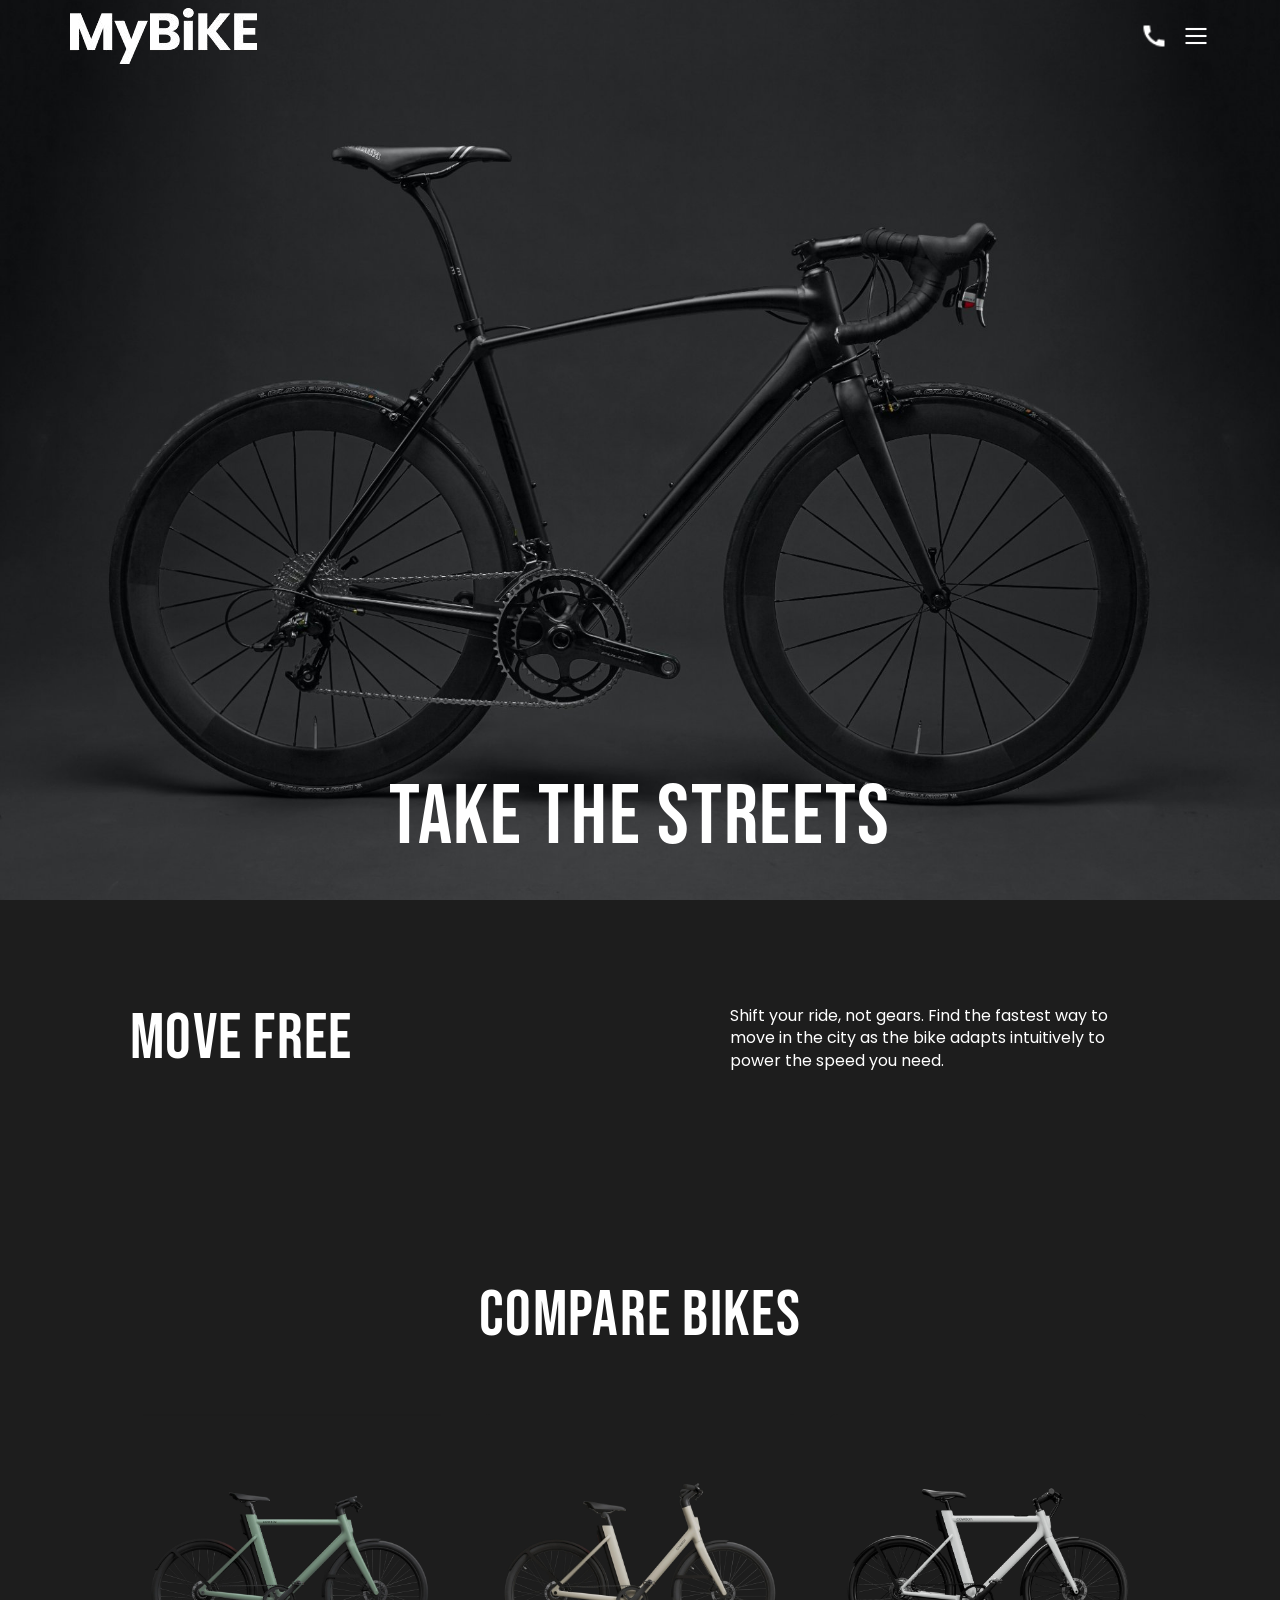
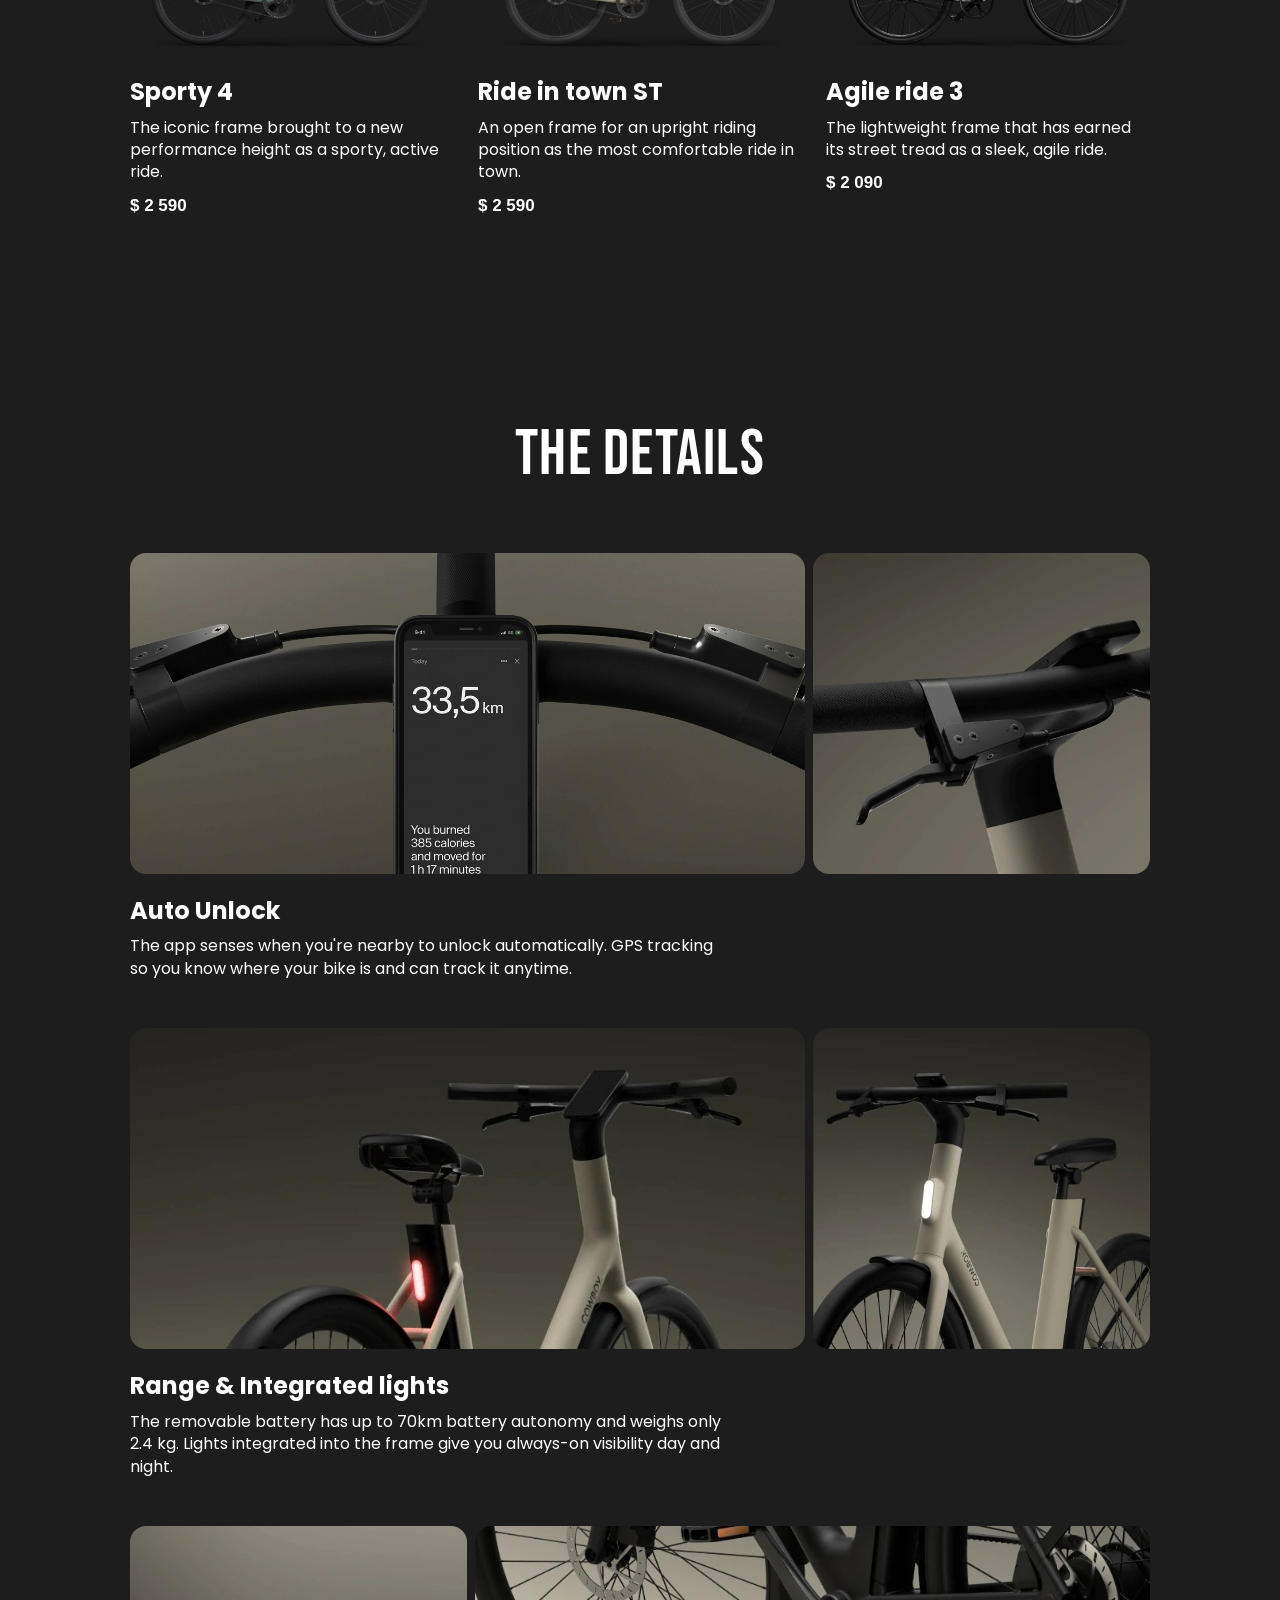
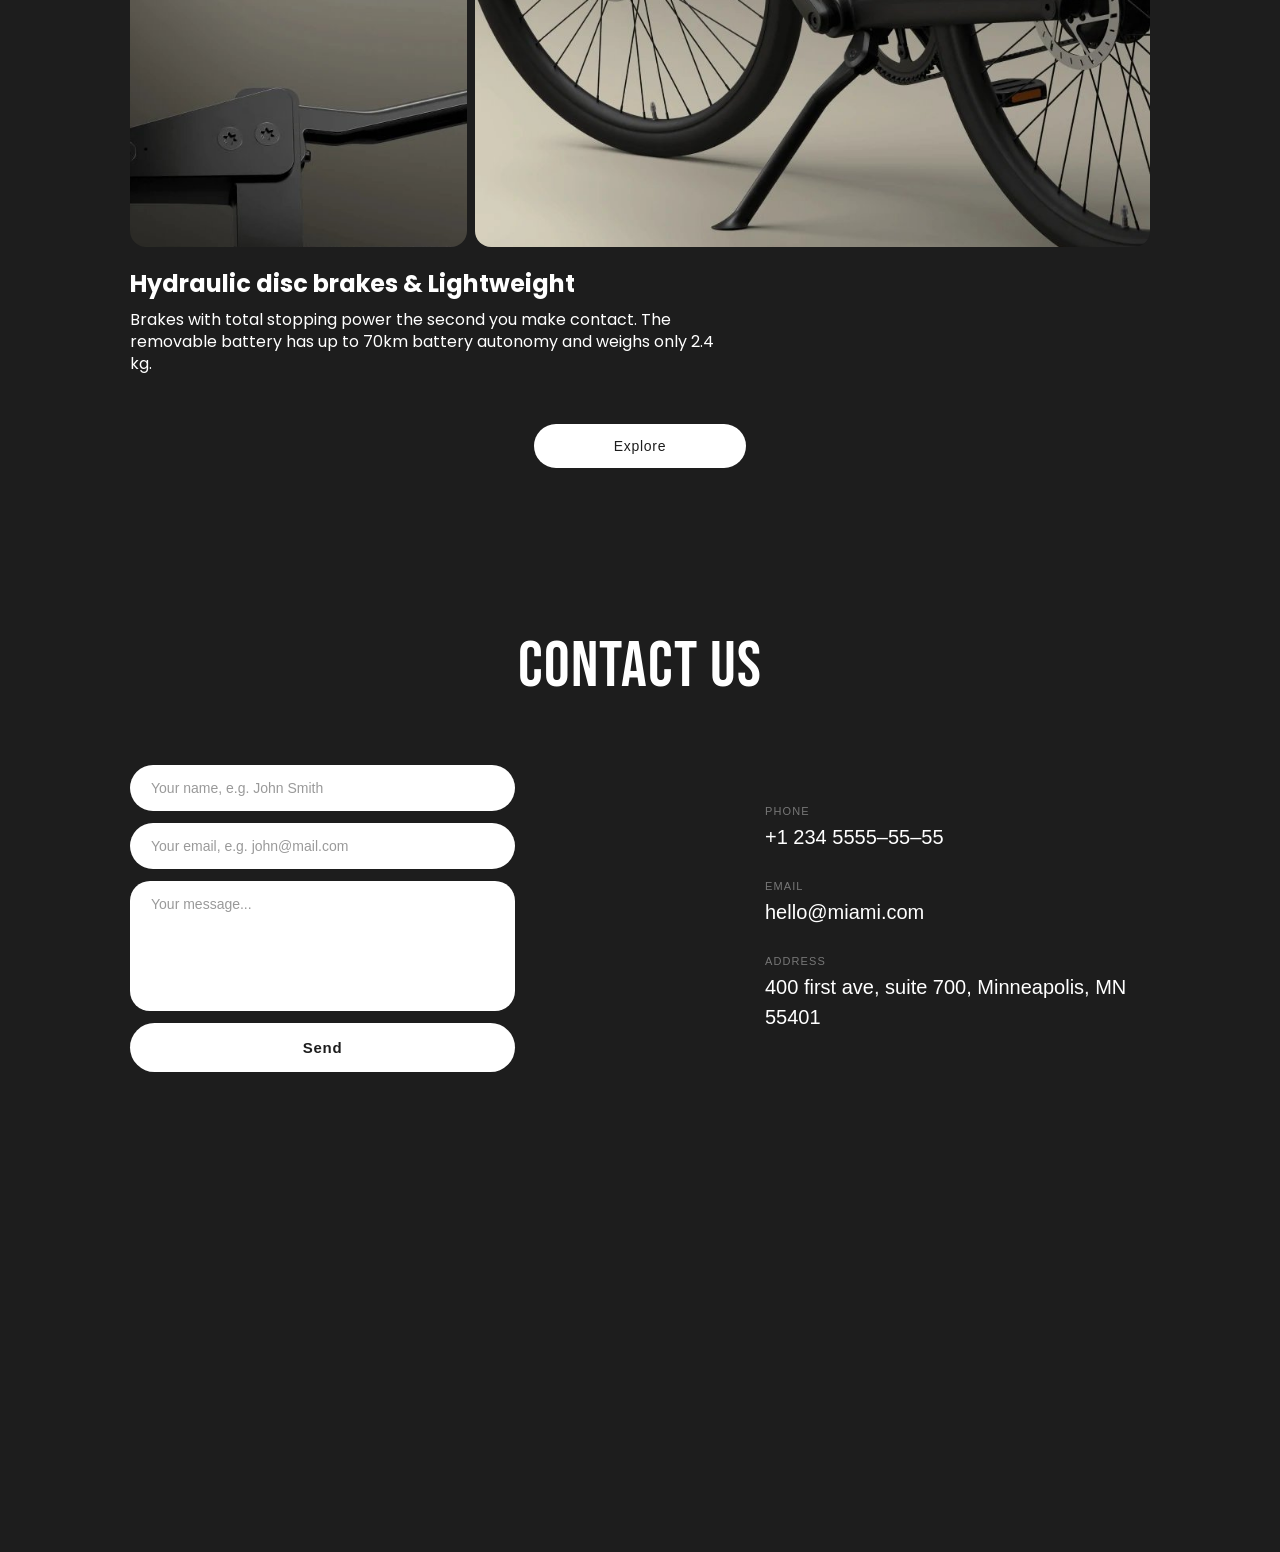
<file: index.html>
<!doctype html><html lang="en"><head><meta charset="utf-8"><meta name="viewport" content="width=device-width, initial-scale=1.0"><title>MyBiKE — Take the Streets</title><link rel="icon" href="Vector.2969737b.png" type="image/png"><link rel="preconnect" href="https://fonts.googleapis.com"><link rel="preconnect" href="https://fonts.gstatic.com" crossorigin><link href="https://fonts.googleapis.com/css2?family=Bebas+Neue&family=Inter:wght@400;500;600;700&family=Poppins:wght@400;500;600;700&display=swap" rel="stylesheet"><link rel="stylesheet" href="index.f467b245.css"></head><body> <div class="mobile-menu" id="mobileMenu"> <div class="mobile-menu__top"> <a href="#" class="mobile-menu__logo"><img src="MyBiKE.dfe9a3a5.png" alt="MyBiKE"></a> <button class="mobile-menu__close" id="menuClose">&#215;</button> </div> <nav class="mobile-menu__nav"> <a href="#">Home</a> <a href="#move-free">About Us</a> <a href="#compare">Compare Bikes</a> <a href="#details">Details</a> <a href="#contact">Contacts</a> </nav> <div class="mobile-menu__footer"> <p><a href="tel:+12345555555">+1 234 5555&#8211;55&#8211;55</a></p> <p class="link">Book a test ride</p> </div> </div> <header class="header"> <div class="header__inner"> <a href="#" class="header__logo"><img src="MyBiKE.dfe9a3a5.png" alt="MyBiKE"></a> <div class="header__right"> <a href="tel:+12345555555" class="header__phone"> </a> <div class="header__icons"> <a href="tel:+12345555555" class="header__icon-btn header__phone-btn" aria-label="Call"> <img src="Icon-Phone-call.1397116e.png" alt="Call" class="header__icon-img"> <span class="header__phone-tooltip">+1 234 555&#8211;55&#8211;55</span> </a> <button class="header__burger-btn header__icon-btn" id="menuOpen" aria-label="Menu"> <svg viewBox="0 0 24 24"><line x1="3" x2="21" y1="6" y2="6"/><line x1="3" x2="21" y1="12" y2="12"/><line x1="3" x2="21" y1="18" y2="18"/></svg> <img src="Icon-Burger-menu-hover.6d84898d.png" alt="menu" class="header__burger-hover"> </button> </div> </div> </div> </header> <section class="hero"> <a href="#"> <img class="hero__bike" src="bike_black.eb22c204.jpg" alt="MyBike"> </a> <div class="hero__content"> <h1 class="hero__title">Take the Streets</h1> </div> </section> <section class="move-free" id="move-free"> <div class="container"> <h2 class="move-free__title">Move Free</h2> <p class="move-free__text"> Shift your ride, not gears. Find the fastest way to move in the city as the bike adapts intuitively to power the speed you need. </p> </div> </section> <section class="compare" id="compare"> <div class="container"> <h2 class="section-title">Compare Bikes</h2> <div class="compare__grid"> <div class="compare__card"> <a href="#" class="compare__img-wrap"> <img src="bike_green.7ce0b113.png" alt="Sporty 4"> </a> <h3 class="compare__name">Sporty 4</h3> <p class="compare__desc">The iconic frame brought to a new performance height as a sporty, active ride.</p> <span class="compare__price">$ 2 590</span> </div> <div class="compare__card"> <a href="#" class="compare__img-wrap"> <img src="bike_beige.2f3b30c3.png" alt="Ride in town ST"> </a> <h3 class="compare__name">Ride in town ST</h3> <p class="compare__desc">An open frame for an upright riding position as the most comfortable ride in town.</p> <span class="compare__price">$ 2 590</span> </div> <div class="compare__card"> <a href="#" class="compare__img-wrap"> <img src="bike_white.c0570d2e.png" alt="Agile ride 3"> </a> <h3 class="compare__name">Agile ride 3</h3> <p class="compare__desc">The lightweight frame that has earned its street tread as a sleek, agile ride.</p> <span class="compare__price">$ 2 090</span> </div> </div> </div> </section> <section class="details" id="details"> <div class="container"> <h2 class="section-title">The Details</h2> <div class="details__row"> <div class="details__photos"> <a href="#"><img src="app.2e9d4b0c.png" alt="App"></a> <a href="#"><img src="handlebar.e2e06c09.png" alt="Handlebar"></a> </div> <div class="details__info"> <h3>Auto Unlock</h3> <p>The app senses when you're nearby to unlock automatically. GPS tracking so you know where your bike is and can track it anytime.</p> </div> </div> <div class="details__row"> <div class="details__photos details__photos--col"> <a href="#"><img src="bike_light_rear.d39e6c83.png" alt="Rear light"></a> <a href="#"><img src="bike_light_front.eb0b9538.png" alt="Front light"></a> </div> <div class="details__info"> <h3>Range &amp; Integrated lights</h3> <p>The removable battery has up to 70km battery autonomy and weighs only 2.4 kg. Lights integrated into the frame give you always-on visibility day and night.</p> </div> </div> <div class="details__row"> <div class="details__photos details__photos--reverse"> <a href="#"><img src="brake1.ffdd379d.png" alt="Brake"></a> <a href="#"><img src="kickstand1.12e1229f.png" alt="Kickstand"></a> </div> <div class="details__info"> <h3>Hydraulic disc brakes &amp; Lightweight</h3> <p>Brakes with total stopping power the second you make contact. The removable battery has up to 70km battery autonomy and weighs only 2.4 kg.</p> </div> </div> <div class="details__cta"> <button class="btn">Explore</button> </div> </div> </section> <section class="contact" id="contact"> <div class="container"> <h2 class="section-title">Contact us</h2> <div class="contact__grid"> <form class="contact__form" onsubmit="this.reset(); return false;"> <input type="text" name="name" placeholder="Your name, e.g. John Smith" required> <input type="email" name="email" placeholder="Your email, e.g. john@mail.com" required> <textarea name="message" placeholder="Your message..." required></textarea> <button class="btn" type="submit">Send</button> </form> <div class="contact__info"> <div> <label>Phone</label> <p><a href="tel:+12345555555">+1 234 5555&#8211;55&#8211;55</a></p> </div> <div> <label>Email</label> <p><a href="mailto:hello@miami.com">hello@miami.com</a></p> </div> <div> <label>Address</label> <p> <a href="https://www.google.com/maps/search/400+First+Ave+Suite+700+Minneapolis+MN+55401" target="_blank" rel="noopener noreferrer"> 400 first ave, suite 700, Minneapolis, MN 55401 </a> </p> </div> </div> </div> </div> <footer class="contact__photo"> <img src="cyclists.a21edca6.jpg" alt="Cyclists"> </footer> </section> <script type="module" src="index.a353ea27.js"></script><script src="index.acc05e7b.js" nomodule defer></script> </body></html>
</file>
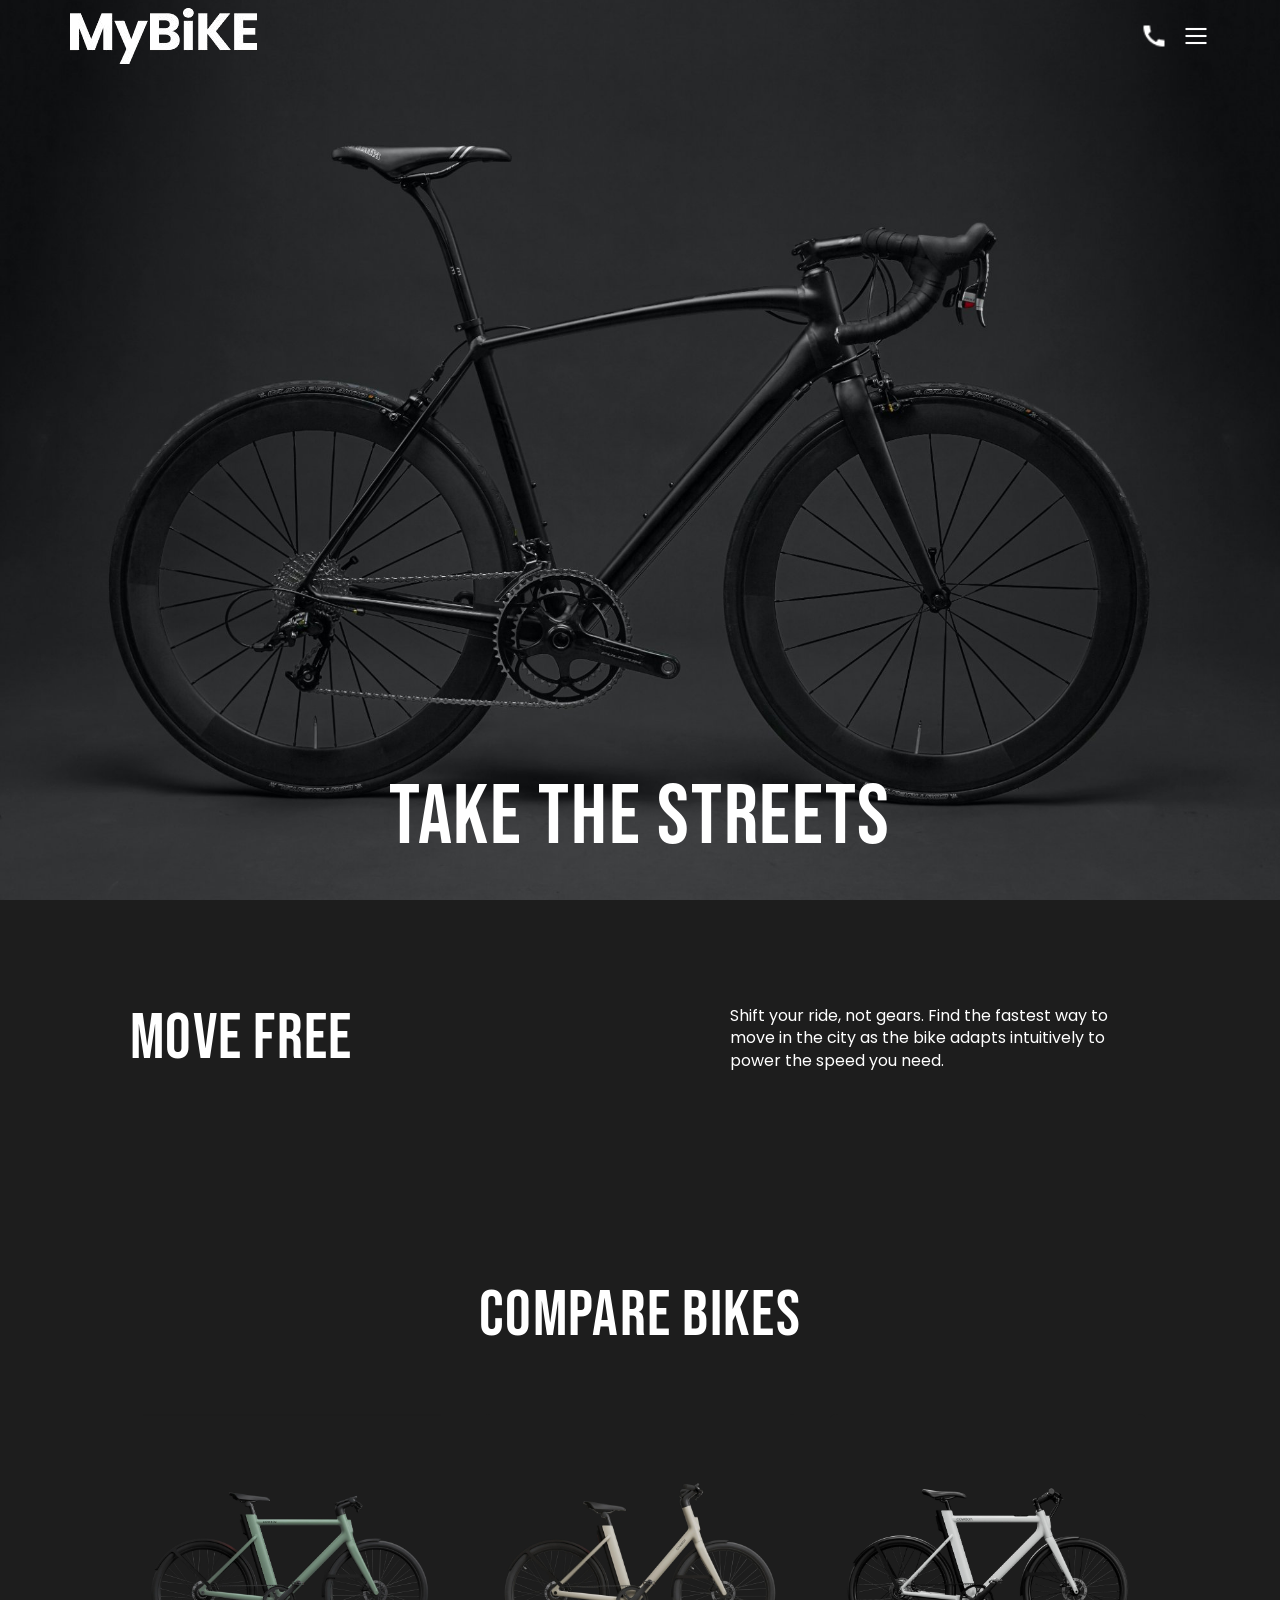
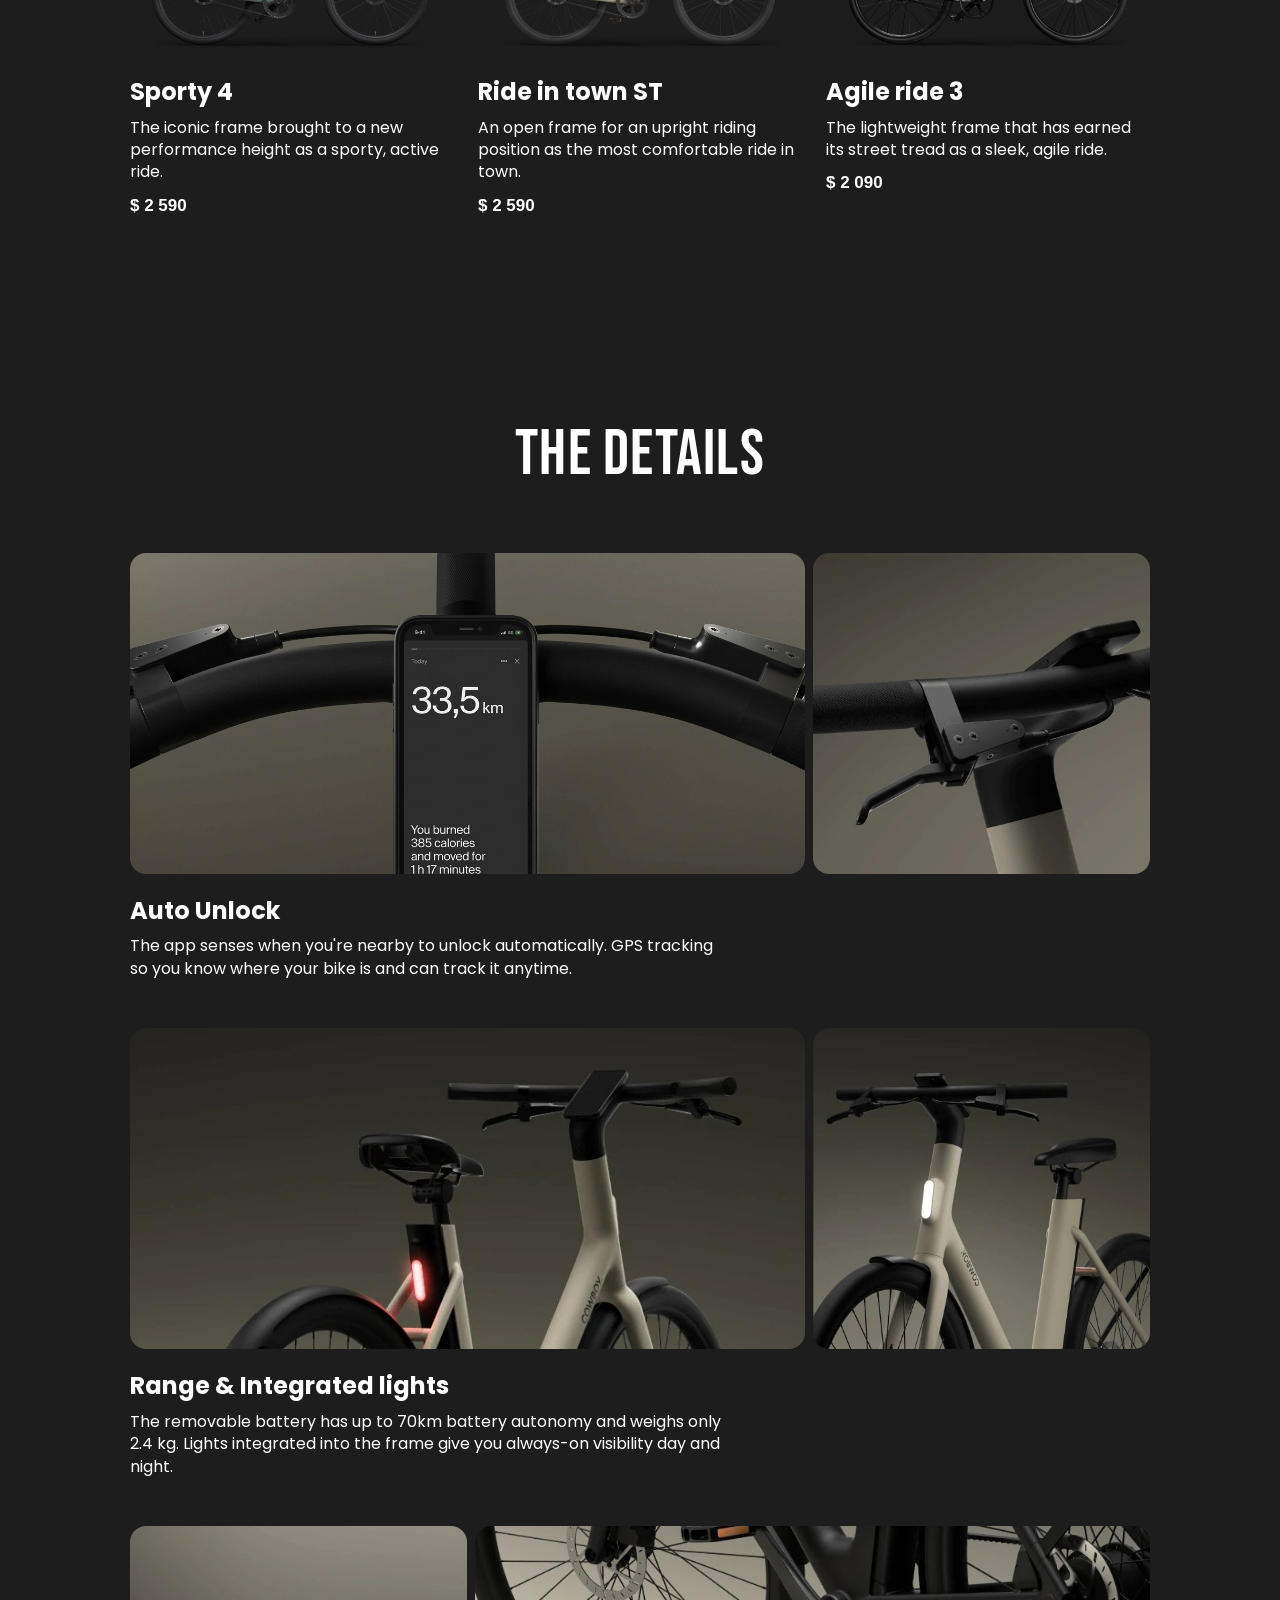
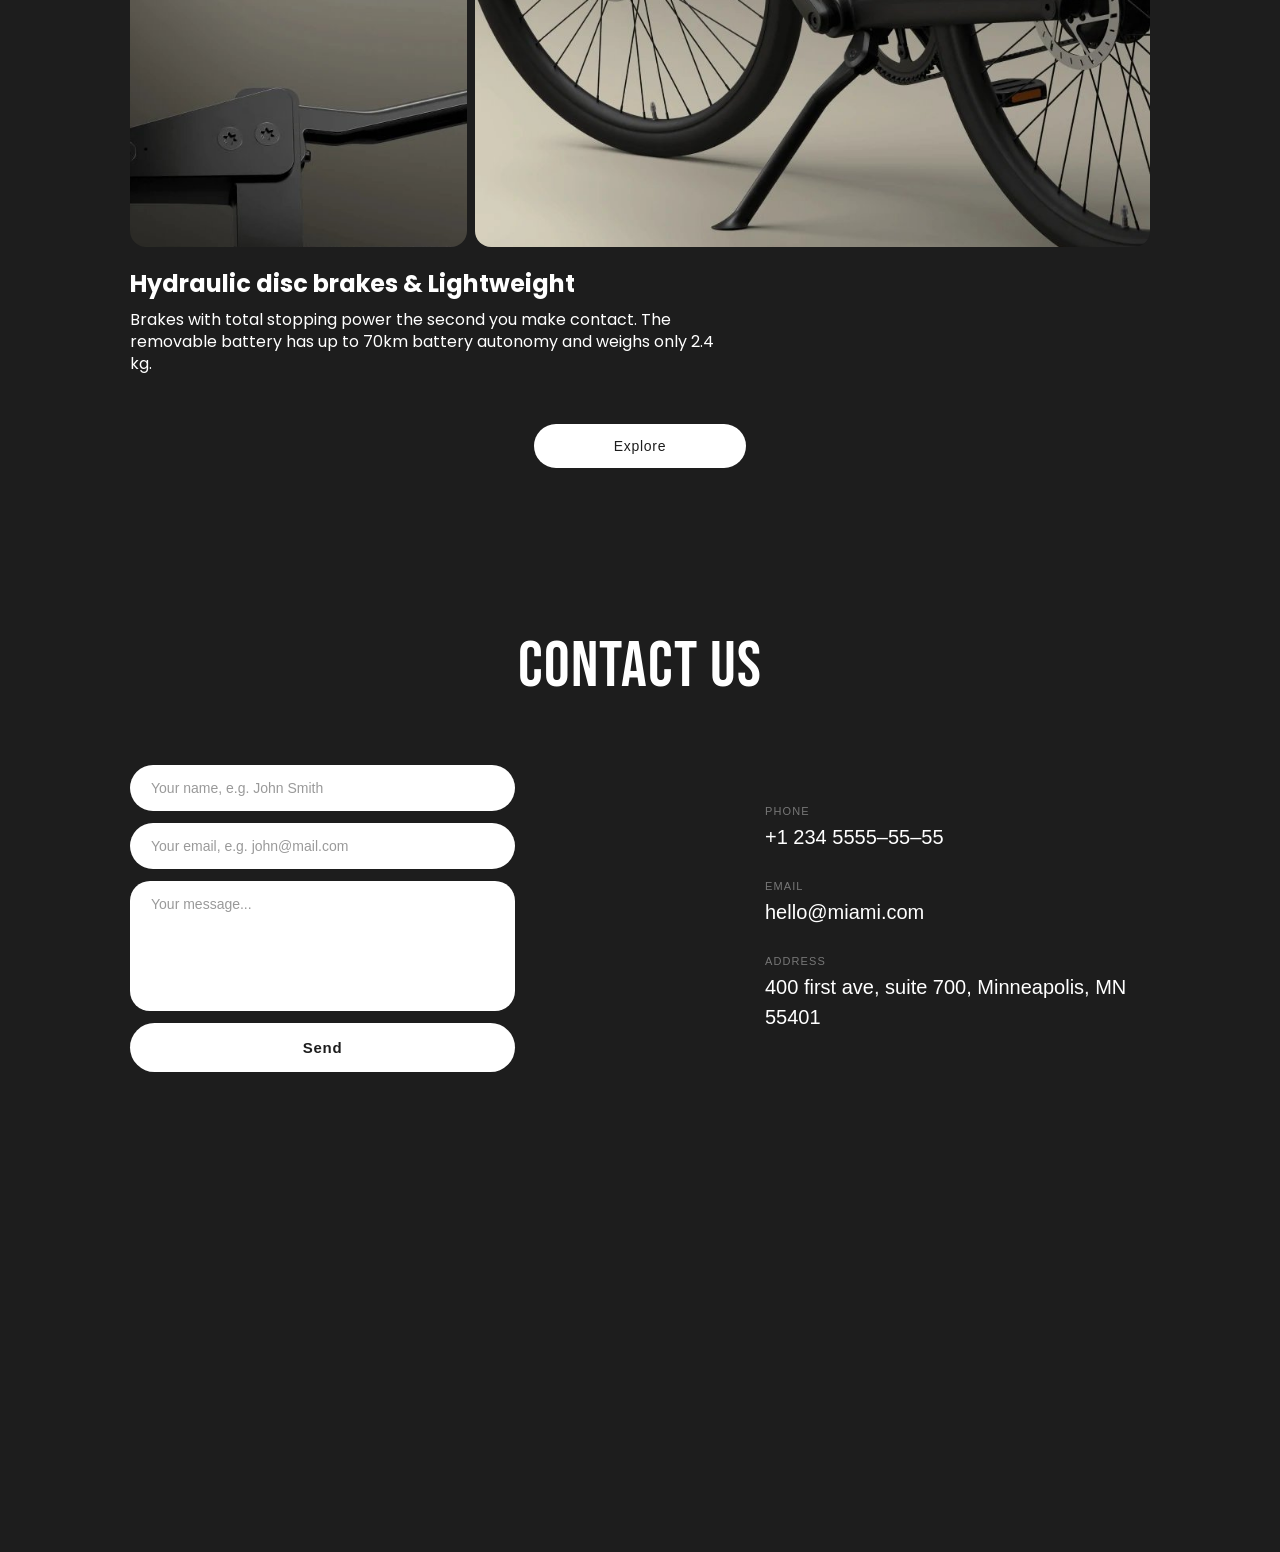
<file: src/index.html>
<!doctype html>
<html lang="en">
  <head>
    <meta charset="UTF-8" />
    <meta name="viewport" content="width=device-width, initial-scale=1.0" />
    <title>MyBiKE — Take the Streets</title>
    <link rel="icon" href="img/Vector.png" type="image/png" />
    <link rel="preconnect" href="https://fonts.googleapis.com" />
    <link rel="preconnect" href="https://fonts.gstatic.com" crossorigin="anonymous" />
    <link href="https://fonts.googleapis.com/css2?family=Bebas+Neue&family=Inter:wght@400;500;600;700&family=Poppins:wght@400;500;600;700&display=swap" rel="stylesheet" />
    <link rel="stylesheet" href="styles/style.css" />
  </head>
  <body>
    <div class="mobile-menu" id="mobileMenu">
      <div class="mobile-menu__top">
        <a href="#" class="mobile-menu__logo"><img src="img/MyBiKE.png" alt="MyBiKE" /></a>
        <button class="mobile-menu__close" id="menuClose">&#215;</button>
      </div>
      <nav class="mobile-menu__nav">
        <a href="#">Home</a>
        <a href="#move-free">About Us</a>
        <a href="#compare">Compare Bikes</a>
        <a href="#details">Details</a>
        <a href="#contact">Contacts</a>
      </nav>
      <div class="mobile-menu__footer">
        <p><a href="tel:+12345555555">+1 234 5555&#8211;55&#8211;55</a></p>
        <p class="link">Book a test ride</p>
      </div>
    </div>

    <header class="header">
      <div class="header__inner">
        <a href="#" class="header__logo"><img src="img/MyBiKE.png" alt="MyBiKE" /></a>
        <div class="header__right">
          <a href="tel:+12345555555" class="header__phone">

          </a>
          <div class="header__icons">
            <a href="tel:+12345555555" class="header__icon-btn header__phone-btn" aria-label="Call">
              <img src="img/Icon-Phone-call.png" alt="Call" class="header__icon-img" />
              <span class="header__phone-tooltip">+1 234 555&#8211;55&#8211;55</span>
            </a>
            <button class="header__icon-btn header__burger-btn" id="menuOpen" aria-label="Menu">
              <svg viewBox="0 0 24 24">
                <line x1="3" y1="6" x2="21" y2="6"/>
                <line x1="3" y1="12" x2="21" y2="12"/>
                <line x1="3" y1="18" x2="21" y2="18"/>
              </svg>
              <img src="img/Icon-Burger-menu-hover.png" alt="menu" class="header__burger-hover" />
            </button>
          </div>
        </div>
      </div>
    </header>

    <section class="hero">
      <a href="#">
        <img class="hero__bike" src="img/bike_black.jpg" alt="MyBike" />
      </a>
      <div class="hero__content">
        <h1 class="hero__title">Take the Streets</h1>
      </div>
    </section>

    <section class="move-free" id="move-free">
      <div class="container">
        <h2 class="move-free__title">Move Free</h2>
        <p class="move-free__text">
          Shift your ride, not gears. Find the fastest way to move in the city
          as the bike adapts intuitively to power the speed you need.
        </p>
      </div>
    </section>

    <section class="compare" id="compare">
      <div class="container">
        <h2 class="section-title">Compare Bikes</h2>
        <div class="compare__grid">
          <div class="compare__card">
            <a href="#" class="compare__img-wrap">
              <img src="img/bike_green.png" alt="Sporty 4" />
            </a>
            <h3 class="compare__name">Sporty 4</h3>
            <p class="compare__desc">The iconic frame brought to a new performance height as a sporty, active ride.</p>
            <span class="compare__price">$ 2 590</span>
          </div>
          <div class="compare__card">
            <a href="#" class="compare__img-wrap">
              <img src="img/bike_beige.png" alt="Ride in town ST" />
            </a>
            <h3 class="compare__name">Ride in town ST</h3>
            <p class="compare__desc">An open frame for an upright riding position as the most comfortable ride in town.</p>
            <span class="compare__price">$ 2 590</span>
          </div>
          <div class="compare__card">
            <a href="#" class="compare__img-wrap">
              <img src="img/bike_white.png" alt="Agile ride 3" />
            </a>
            <h3 class="compare__name">Agile ride 3</h3>
            <p class="compare__desc">The lightweight frame that has earned its street tread as a sleek, agile ride.</p>
            <span class="compare__price">$ 2 090</span>
          </div>
        </div>
      </div>
    </section>

    <section class="details" id="details">
      <div class="container">
        <h2 class="section-title">The Details</h2>
        <div class="details__row">
          <div class="details__photos">
            <a href="#"><img src="img/app.png" alt="App" /></a>
            <a href="#"><img src="img/handlebar.png" alt="Handlebar" /></a>
          </div>
          <div class="details__info">
            <h3>Auto Unlock</h3>
            <p>The app senses when you're nearby to unlock automatically. GPS tracking so you know where your bike is and can track it anytime.</p>
          </div>
        </div>
        <div class="details__row">
          <div class="details__photos details__photos--col">
            <a href="#"><img src="img/bike_light_rear.png" alt="Rear light" /></a>
            <a href="#"><img src="img/bike_light_front.png" alt="Front light" /></a>
          </div>
          <div class="details__info">
            <h3>Range &amp; Integrated lights</h3>
            <p>The removable battery has up to 70km battery autonomy and weighs only 2.4 kg. Lights integrated into the frame give you always-on visibility day and night.</p>
          </div>
        </div>
        <div class="details__row">
          <div class="details__photos details__photos--reverse">
            <a href="#"><img src="img/brake1.png" alt="Brake" /></a>
            <a href="#"><img src="img/kickstand1.png" alt="Kickstand" /></a>
          </div>
          <div class="details__info">
            <h3>Hydraulic disc brakes &amp; Lightweight</h3>
            <p>Brakes with total stopping power the second you make contact. The removable battery has up to 70km battery autonomy and weighs only 2.4 kg.</p>
          </div>
        </div>
        <div class="details__cta">
          <button class="btn">Explore</button>
        </div>
      </div>
    </section>

    <section class="contact" id="contact">
      <div class="container">
        <h2 class="section-title">Contact us</h2>
        <div class="contact__grid">
          <form class="contact__form" onsubmit="this.reset(); return false;">
            <input type="text" name="name" placeholder="Your name, e.g. John Smith" required />
            <input type="email" name="email" placeholder="Your email, e.g. john@mail.com" required />
            <textarea name="message" placeholder="Your message..." required></textarea>
            <button class="btn" type="submit">Send</button>
          </form>
          <div class="contact__info">
            <div>
              <label>Phone</label>
              <p><a href="tel:+12345555555">+1 234 5555&#8211;55&#8211;55</a></p>
            </div>
            <div>
              <label>Email</label>
              <p><a href="mailto:hello@miami.com">hello@miami.com</a></p>
            </div>
            <div>
              <label>Address</label>
              <p>
                <a href="https://www.google.com/maps/search/400+First+Ave+Suite+700+Minneapolis+MN+55401" target="_blank" rel="noopener noreferrer">
                  400 first ave, suite 700, Minneapolis, MN 55401
                </a>
              </p>
            </div>
          </div>
        </div>
      </div>
      <footer class="contact__photo">
        <img src="img/cyclists.jpg" alt="Cyclists" />
      </footer>
    </section>

    <script type="module" src="scripts/main.js"></script>
  </body>
</html>
</file>
<file: index.f467b245.css>
*,:before,:after{box-sizing:border-box;margin:0;padding:0}html{scroll-behavior:smooth;overflow-x:hidden}body{color:#fff;-webkit-font-smoothing:antialiased;background:#1d1d1d;font-family:Manrope,sans-serif;overflow-x:hidden}body:has(.mobile-menu.is-open){overflow:hidden}img{max-width:100%;display:block}a{color:inherit;text-decoration:none}h1,h2,h3{letter-spacing:.02em;font-family:Bebas Neue,sans-serif;font-weight:400}.container{max-width:1260px;margin:0 auto;padding:0 120px}@media (max-width:1024px){.container{padding:0 40px}}@media (max-width:744px){.container{padding:0 32px}}@media (max-width:480px){.container{padding:0 20px}}@media (max-width:320px){.container{padding:0 16px}}.section-title{text-align:center;margin-bottom:60px;font-size:max(40px,min(5vw,72px))}.btn{color:#1d1d1d;letter-spacing:.05em;cursor:pointer;background:#fff;border:none;border-radius:40px;padding:14px 80px;font-family:Manrope,sans-serif;font-size:14px;font-weight:500;transition:background-color .3s}.btn:hover{background:#ddd}body.no-scroll{width:100%;height:100%;position:fixed;overflow:hidden}.mobile-menu{z-index:200;pointer-events:none;opacity:0;background:#c8c8c4;-ms-flex-direction:column;flex-direction:column;transition:transform .4s cubic-bezier(.4,0,.2,1),opacity .4s;display:-ms-flexbox;display:flex;position:fixed;top:0;bottom:0;left:0;right:0;overflow:hidden;transform:translate(-100%)}.mobile-menu.is-open{pointer-events:all;opacity:1;transform:translate(0)}.mobile-menu__top{z-index:1;background:#c8c8c4;-ms-flex-pack:justify;justify-content:space-between;-ms-flex-align:center;align-items:center;height:52px;padding:0 calc(50% - 570px);display:-ms-flexbox;display:flex;position:sticky;top:0}@media (max-width:1260px){.mobile-menu__top{padding:0 60px 0 calc(50% - 570px)}}@media (max-width:1024px){.mobile-menu__top{padding:0 40px}}@media (max-width:744px){.mobile-menu__top{padding:0 60px 0 calc(50% - 570px)}}@media (max-width:480px){.mobile-menu__top{padding:0 20px}}.mobile-menu__logo{text-decoration:none;display:block}.mobile-menu__logo img{filter:invert();width:auto;height:28px;display:block}.mobile-menu__close{cursor:pointer;color:#111;background:0 0;border:none;padding:0;font-size:36px;line-height:1;transition:opacity .2s}.mobile-menu__close:hover{opacity:.5}.mobile-menu__nav{-ms-flex-direction:column;flex-direction:column;gap:0;padding:0 60px 0 calc(50% - 570px);display:-ms-flexbox;display:flex}@media (max-width:1260px){.mobile-menu__nav{padding:0 60px}}@media (max-width:1024px){.mobile-menu__nav{padding:0 40px}}@media (max-width:744px){.mobile-menu__nav{padding:0 32px}}@media (max-width:480px){.mobile-menu__nav{padding:0 20px}}.mobile-menu__nav a{color:#111;letter-spacing:.06em;font-family:Bebas Neue,sans-serif;font-size:48px;line-height:1.15;text-decoration:none;transition:opacity .2s;display:inline-block;position:relative}.mobile-menu__nav a:hover{opacity:.7;text-underline-offset:4px;text-decoration:underline;text-decoration-thickness:2px}.mobile-menu__footer{padding:24px 60px 24px calc(50% - 570px)}@media (max-width:1260px){.mobile-menu__footer{padding:24px 60px}}@media (max-width:1024px){.mobile-menu__footer{padding:24px 40px}}@media (max-width:744px){.mobile-menu__footer{padding:24px 32px}}@media (max-width:480px){.mobile-menu__footer{padding:24px 20px}}.mobile-menu__footer a{color:#111;text-decoration:none}.mobile-menu__footer p{color:#111;letter-spacing:0;margin-bottom:10px;font-family:Poppins,sans-serif;font-size:15px;font-weight:500}.mobile-menu__footer p.link{letter-spacing:.12em;text-transform:uppercase;text-underline-offset:3px;cursor:pointer;margin-bottom:0;font-family:Poppins,sans-serif;font-size:11px;font-weight:600;text-decoration:underline}.header{z-index:100;background:0 0;width:100%;position:absolute;top:0;left:0}.header__inner{-ms-flex-pack:justify;justify-content:space-between;-ms-flex-align:center;align-items:center;max-width:1260px;height:72px;margin:0 auto;padding:0 60px;display:-ms-flexbox;display:flex}@media (max-width:1024px){.header__inner{padding:0 40px}}@media (max-width:744px){.header__inner{padding:0 32px}}@media (max-width:480px){.header__inner{padding:0 20px}}.header__logo{letter-spacing:.06em;color:#fff;font-family:Bebas Neue,sans-serif;font-size:38px;text-decoration:none;transition:opacity .3s}.header__logo:hover{opacity:.7}.header__right{-ms-flex-align:center;align-items:center;gap:24px;display:-ms-flexbox;display:flex}.header__phone{color:#ccc;font-size:13px;text-decoration:none;transition:color .3s;display:block}.header__phone:hover{color:#fff}@media (max-width:1024px){.header__phone{display:none}}.header__icons{-ms-flex-align:center;align-items:center;gap:14px;display:-ms-flexbox;display:flex}.header__icon-btn{cursor:pointer;color:#fff;background:0 0;border:none;-ms-flex-align:center;align-items:center;padding:0;transition:color .3s;display:-ms-flexbox;display:flex;position:relative}.header__icon-btn svg{fill:none;stroke:currentColor;stroke-width:1.8px;width:28px;height:28px}.header__icon-btn.header__phone-btn .header__icon-img{width:28px;height:28px;transition:transform .3s,opacity .3s;display:block}.header__icon-btn.header__phone-btn:hover .header__icon-img{opacity:.75;transform:rotate(-15deg)scale(1.15)}@media (max-width:1024px){.header__icon-btn.header__phone-btn .header__phone-tooltip{display:none}}.header__icon-btn.header__phone-btn .header__phone-tooltip{-webkit-backdrop-filter:blur(8px);backdrop-filter:blur(8px);white-space:nowrap;color:#fff;pointer-events:none;opacity:0;background:rgba(255,255,255,.12);border:1px solid rgba(255,255,255,.2);border-radius:8px;padding:8px 14px;font-family:Manrope,sans-serif;font-size:13px;transition:opacity .25s,transform .25s;position:absolute;top:calc(100% + 10px);right:0;transform:translateY(-6px)}.header__icon-btn.header__phone-btn .header__phone-tooltip:before{content:"";background:rgba(255,255,255,.12);border-top:1px solid rgba(255,255,255,.2);border-left:1px solid rgba(255,255,255,.2);width:8px;height:8px;position:absolute;top:-5px;right:10px;transform:rotate(45deg)}.header__icon-btn.header__phone-btn:hover .header__phone-tooltip{opacity:1;transform:translateY(0)}.header__icon-btn.header__burger-btn{-ms-flex-pack:center;justify-content:center;width:28px;height:28px;position:relative}.header__icon-btn.header__burger-btn svg{width:28px;height:28px;transition:opacity .25s}.header__icon-btn.header__burger-btn .header__burger-hover{opacity:0;width:28px;height:28px;transition:opacity .25s;position:absolute;top:0;bottom:0;left:0;right:0}.header__icon-btn.header__burger-btn:hover svg{opacity:0}.header__icon-btn.header__burger-btn:hover .header__burger-hover{opacity:1}.hero{background:#111;height:100vh;min-height:600px;position:relative;overflow:hidden}.hero__bike{-o-object-fit:cover;object-fit:cover;-o-object-position:center center;object-position:center center;pointer-events:none;width:100%;height:100%;position:absolute;top:0;bottom:0;left:0;right:0}@media (max-width:480px){.hero__bike{-o-object-position:80% 30%;object-position:80% 30%}}.hero__content{z-index:2;pointer-events:none;-ms-flex-pack:center;justify-content:center;-ms-flex-align:end;align-items:flex-end;height:100%;padding-bottom:40px;display:-ms-flexbox;display:flex;position:relative}.hero__title{color:#fff;white-space:nowrap;text-align:center;width:100%;padding:0;font-family:Bebas Neue,sans-serif;font-weight:400;line-height:1;display:block}.move-free{background:#1d1d1d;padding:100px 0}@media (max-width:744px){.move-free{padding:72px 0}}@media (max-width:480px){.move-free{padding:52px 0}}.move-free .container{-ms-flex-pack:justify;justify-content:space-between;-ms-flex-align:center;align-items:center;gap:60px;display:-ms-flexbox;display:flex}@media (max-width:744px){.move-free .container{-ms-flex-direction:column;flex-direction:column;-ms-flex-align:start;align-items:flex-start;gap:20px}}.move-free__title{color:#fff;-ms-flex-negative:0;flex-shrink:0;font-size:max(40px,min(5vw,76px))}.move-free__text{color:#fff;max-width:420px;font-family:Poppins,sans-serif;font-size:16px;font-weight:400;line-height:1.4}@media (max-width:744px){.move-free__text{max-width:100%}}.compare{padding:100px 0}@media (max-width:744px){.compare{padding:72px 0}}@media (max-width:480px){.compare{padding:52px 0}}.compare__grid{grid-template-columns:repeat(3,1fr);gap:24px;display:grid}@media (max-width:744px){.compare__grid{grid-template-columns:1fr;max-width:520px;margin:0 auto}}.compare__card{background:0 0}.compare__img-wrap{aspect-ratio:4/3;background:0 0;border-radius:12px;margin-bottom:18px;display:block;overflow:hidden}.compare__img-wrap img{-o-object-fit:contain;object-fit:contain;width:100%;height:100%;transition:transform .3s}.compare__img-wrap:hover img{transform:scale(1.07)}.compare__name{letter-spacing:0;color:#fff;margin-bottom:8px;font-family:Poppins,sans-serif;font-size:24px;font-weight:700;line-height:1.4}.compare__desc{letter-spacing:0;color:#fff;margin-bottom:12px;font-family:Poppins,sans-serif;font-size:16px;font-weight:400;line-height:1.4}.compare__price{color:#fff;font-size:17px;font-weight:600}.details{padding:100px 0}@media (max-width:744px){.details{padding:72px 0}}@media (max-width:480px){.details{padding:52px 0}}.details__row{margin-bottom:48px}.details__photos{grid-template-columns:2fr 1fr;gap:8px;margin-bottom:20px;display:grid}.details__photos a{border-radius:16px;display:block;overflow:hidden}.details__photos a img{-o-object-fit:cover;object-fit:cover;-o-object-position:center center;object-position:center center;width:100%;height:321px;transition:transform .3s}@media (max-width:744px){.details__photos a img{height:240px}}@media (max-width:480px){.details__photos a img{height:180px}}.details__photos a:first-child img{-o-object-position:center 10%;object-position:center 10%;transform-origin:top;transform:scale(1.15)}.details__photos a:first-child:hover img{transform:scale(1.22)}.details__photos a:hover img{transform:scale(1.05)}@media (max-width:480px){.details__photos{grid-template-columns:2fr 1fr}}.details__photos--col{grid-template-columns:2fr 1fr}.details__photos--col a img{transform-origin:unset;-o-object-position:center center;object-position:center center;transition:transform .3s;transform:none}.details__photos--col a:last-child img{transform:scaleX(-1)}.details__photos--col a:last-child:hover img{transform:scaleX(-1)scale(1.05)}.details__photos--col a:first-child:hover img{transform:scale(1.05)}.details__photos--col img{height:320px}@media (max-width:744px){.details__photos--col img{height:240px}}@media (max-width:480px){.details__photos--col img{height:180px}}.details__photos--reverse{grid-template-columns:1fr 2fr}.details__photos--reverse a img{-o-object-position:center center;object-position:center center;transition:transform .3s;transform:none}.details__photos--reverse a:hover img{transform:scale(1.05)}.details__photos--reverse img{height:321px}@media (max-width:744px){.details__photos--reverse img{height:240px}}@media (max-width:480px){.details__photos--reverse img{height:180px}}.details__info{margin-top:16px}.details__info h3{letter-spacing:0;color:#fff;margin-bottom:8px;font-family:Poppins,sans-serif;font-size:24px;font-weight:700;line-height:1.4}.details__info p{letter-spacing:0;color:#fff;max-width:600px;font-family:Poppins,sans-serif;font-size:16px;font-weight:400;line-height:1.4}.details__cta{text-align:center;margin-top:40px}.contact{padding:60px 0 0}@media (max-width:1024px){.contact{padding-top:48px}}@media (max-width:480px){.contact{padding-top:32px}}.contact .container{padding-bottom:80px}.contact__grid{grid-template-columns:1fr 1fr;gap:250px;display:grid}@media (max-width:744px){.contact__grid{grid-template-columns:1fr;gap:44px}}@media (max-width:480px){.contact__grid{gap:32px}}.contact__form{-ms-flex-direction:column;flex-direction:column;gap:12px;display:-ms-flexbox;display:flex}.contact__form input{color:#1d1d1d;background:#fff;border:1.5px solid rgba(255,255,255,.15);border-radius:40px;outline:none;width:100%;padding:14px 20px;font-family:Manrope,sans-serif;font-size:14px;transition:border-color .3s}.contact__form input:-webkit-autofill{caret-color:#1d1d1d;transition:background-color 9999s ease-in-out;-webkit-text-fill-color:#1d1d1d!important;-webkit-box-shadow:inset 0 0 0 1000px #fff!important}.contact__form input:-webkit-autofill:hover{caret-color:#1d1d1d;transition:background-color 9999s ease-in-out;-webkit-text-fill-color:#1d1d1d!important;-webkit-box-shadow:inset 0 0 0 1000px #fff!important}.contact__form input:-webkit-autofill:focus{caret-color:#1d1d1d;transition:background-color 9999s ease-in-out;-webkit-text-fill-color:#1d1d1d!important;-webkit-box-shadow:inset 0 0 0 1000px #fff!important}.contact__form input:-webkit-autofill:active{caret-color:#1d1d1d;transition:background-color 9999s ease-in-out;-webkit-text-fill-color:#1d1d1d!important;-webkit-box-shadow:inset 0 0 0 1000px #fff!important}.contact__form input::-ms-input-placeholder{color:rgba(0,0,0,.4)}.contact__form input::placeholder{color:rgba(0,0,0,.4)}.contact__form input:focus{border-color:rgba(255,255,255,.6)}.contact__form textarea{color:#1d1d1d;resize:none;background:#fff;border:1.5px solid rgba(255,255,255,.15);border-radius:20px;outline:none;width:100%;height:130px;padding:14px 20px;font-family:Manrope,sans-serif;font-size:14px;transition:border-color .3s}.contact__form textarea::-ms-input-placeholder{color:rgba(0,0,0,.4)}.contact__form textarea::placeholder{color:rgba(0,0,0,.4)}.contact__form textarea:focus{border-color:rgba(255,255,255,.6)}.contact__form .btn{color:#1d1d1d;cursor:pointer;background:#fff;border:none;border-radius:40px;width:100%;padding:16px 40px;font-family:Manrope,sans-serif;font-size:15px;font-weight:700;transition:box-shadow .3s,background .3s}.contact__form .btn:hover{background:#fff;box-shadow:0 0 24px 6px rgba(255,255,255,.6)}.contact__info{-ms-flex-direction:column;flex-direction:column;-ms-flex-pack:center;justify-content:center;gap:28px;display:-ms-flexbox;display:flex}.contact__info label{letter-spacing:.1em;text-transform:uppercase;color:#777;margin-bottom:5px;font-size:11px;display:block}.contact__info p{color:#fff;font-size:20px;line-height:1.5}.contact__info a{color:#fff;text-decoration:none;transition:color .3s}.contact__info a:hover{color:#aaa}.contact__photo{z-index:-1;width:100%;height:400px;position:sticky;bottom:0;overflow:hidden}.contact__photo img{-o-object-fit:cover;object-fit:cover;-o-object-position:center top;object-position:center top;opacity:0;will-change:transform,opacity;width:100%;height:100%;transition:transform 80ms linear,opacity .3s;transform:scale(1)}@media (max-width:480px){.contact__photo{height:240px}}
/*# sourceMappingURL=index.f467b245.css.map */
</file>
<file: src/styles/style.css>
*,
*::before,
*::after {
  box-sizing: border-box;
  margin: 0;
  padding: 0;
}

html {
  scroll-behavior: smooth;
  overflow-x: hidden;
}

body {
  font-family: Manrope, sans-serif;
  background: #1d1d1d;
  color: #fff;
  overflow-x: hidden;
  -webkit-font-smoothing: antialiased;
}

body:has(.mobile-menu.is-open) {
  overflow: hidden;
}

img {
  display: block;
  max-width: 100%;
}

a {
  text-decoration: none;
  color: inherit;
}

h1,
h2,
h3 {
  font-family: "Bebas Neue", sans-serif;
  font-weight: 400;
  letter-spacing: 0.02em;
}

.container {
  max-width: 1260px;
  margin: 0 auto;
  padding: 0 120px;
}
@media (max-width: 1024px) {
  .container {
    padding: 0 40px;
  }
}
@media (max-width: 744px) {
  .container {
    padding: 0 32px;
  }
}
@media (max-width: 480px) {
  .container {
    padding: 0 20px;
  }
}
@media (max-width: 320px) {
  .container {
    padding: 0 16px;
  }
}

.section-title {
  font-size: clamp(40px, 5vw, 72px);
  text-align: center;
  margin-bottom: 60px;
}

.btn {
  background: #fff;
  color: #1d1d1d;
  border: none;
  border-radius: 40px;
  padding: 14px 80px;
  font-family: Manrope, sans-serif;
  font-size: 14px;
  font-weight: 500;
  letter-spacing: 0.05em;
  cursor: pointer;
  transition: background-color 0.3s ease;
}
.btn:hover {
  background: #ddd;
}

body.no-scroll {
  overflow: hidden;
  height: 100%;
  position: fixed;
  width: 100%;
}

.mobile-menu {
  display: flex;
  position: fixed;
  inset: 0;
  z-index: 200;
  background: #c8c8c4;
  flex-direction: column;
  overflow: hidden;
  pointer-events: none;
  opacity: 0;
  transform: translateX(-100%);
  transition: transform 0.4s cubic-bezier(0.4, 0, 0.2, 1), opacity 0.4s ease;
}
.mobile-menu.is-open {
  pointer-events: all;
  opacity: 1;
  transform: translateX(0);
}
.mobile-menu__top {
  position: sticky;
  top: 0;
  z-index: 1;
  background: #c8c8c4;
  display: flex;
  align-items: center;
  justify-content: space-between;
  height: 52px;
  padding: 0 calc((100% - 1260px) / 2 + 60px);
}
@media (max-width: 1260px) {
  .mobile-menu__top {
    padding: 0 60px 0 calc((100% - 1260px) / 2 + 60px);
  }
}
@media (max-width: 1024px) {
  .mobile-menu__top {
    padding: 0 40px;
  }
}
@media (max-width: 744px) {
  .mobile-menu__top {
    padding: 0 60px 0 calc((100% - 1260px) / 2 + 60px);
  }
}
@media (max-width: 480px) {
  .mobile-menu__top {
    padding: 0 20px;
  }
}
.mobile-menu__logo {
  text-decoration: none;
  display: block;
}
.mobile-menu__logo img {
  height: 28px;
  width: auto;
  display: block;
  filter: invert(1);
}
.mobile-menu__close {
  background: none;
  border: none;
  cursor: pointer;
  font-size: 36px;
  color: #111;
  line-height: 1;
  padding: 0;
  transition: opacity 0.2s ease;
}
.mobile-menu__close:hover {
  opacity: 0.5;
}
.mobile-menu__nav {
  display: flex;
  flex-direction: column;
  gap: 0;
  padding: 0 60px 0 calc((100% - 1260px) / 2 + 60px);
}
@media (max-width: 1260px) {
  .mobile-menu__nav {
    padding: 0 60px;
  }
}
@media (max-width: 1024px) {
  .mobile-menu__nav {
    padding: 0 40px;
  }
}
@media (max-width: 744px) {
  .mobile-menu__nav {
    padding: 0 32px;
  }
}
@media (max-width: 480px) {
  .mobile-menu__nav {
    padding: 0 20px;
  }
}
.mobile-menu__nav {
  /* stylelint-disable-next-line no-descending-specificity */
}
.mobile-menu__nav a {
  font-family: "Bebas Neue", sans-serif;
  font-size: 48px;
  color: #111;
  letter-spacing: 0.06em;
  text-decoration: none;
  line-height: 1.15;
  position: relative;
  display: inline-block;
  transition: opacity 0.2s ease;
}
.mobile-menu__nav a:hover {
  opacity: 0.7;
  text-decoration: underline;
  text-underline-offset: 4px;
  text-decoration-thickness: 2px;
}
.mobile-menu__footer {
  padding: 24px 60px 24px calc((100% - 1260px) / 2 + 60px);
}
@media (max-width: 1260px) {
  .mobile-menu__footer {
    padding: 24px 60px;
  }
}
@media (max-width: 1024px) {
  .mobile-menu__footer {
    padding: 24px 40px;
  }
}
@media (max-width: 744px) {
  .mobile-menu__footer {
    padding: 24px 32px;
  }
}
@media (max-width: 480px) {
  .mobile-menu__footer {
    padding: 24px 20px;
  }
}
.mobile-menu__footer {
  /* stylelint-disable-next-line no-descending-specificity */
}
.mobile-menu__footer a {
  color: #111;
  text-decoration: none;
}
.mobile-menu__footer p {
  font-family: Poppins, sans-serif;
  font-size: 15px;
  color: #111;
  margin-bottom: 10px;
  font-weight: 500;
  letter-spacing: 0;
}
.mobile-menu__footer p.link {
  font-family: Poppins, sans-serif;
  font-size: 11px;
  font-weight: 600;
  letter-spacing: 0.12em;
  text-transform: uppercase;
  text-decoration: underline;
  text-underline-offset: 3px;
  cursor: pointer;
  margin-bottom: 0;
}

.header {
  position: absolute;
  top: 0;
  left: 0;
  width: 100%;
  z-index: 100;
  background: transparent;
}
.header__inner {
  max-width: 1260px;
  margin: 0 auto;
  display: flex;
  align-items: center;
  justify-content: space-between;
  height: 72px;
  padding: 0 60px;
}
@media (max-width: 1024px) {
  .header__inner {
    padding: 0 40px;
  }
}
@media (max-width: 744px) {
  .header__inner {
    padding: 0 32px;
  }
}
@media (max-width: 480px) {
  .header__inner {
    padding: 0 20px;
  }
}
.header__logo {
  font-family: "Bebas Neue", sans-serif;
  font-size: 38px;
  letter-spacing: 0.06em;
  color: #fff;
  text-decoration: none;
  transition: opacity 0.3s ease;
}
.header__logo:hover {
  opacity: 0.7;
}
.header__right {
  display: flex;
  align-items: center;
  gap: 24px;
}
.header__phone {
  display: block;
  font-size: 13px;
  color: #ccc;
  text-decoration: none;
  transition: color 0.3s ease;
}
.header__phone:hover {
  color: #fff;
}
@media (max-width: 1024px) {
  .header__phone {
    display: none;
  }
}
.header__icons {
  display: flex;
  gap: 14px;
  align-items: center;
}
.header__icon-btn {
  display: flex;
  align-items: center;
  background: none;
  border: none;
  cursor: pointer;
  padding: 0;
  color: #fff;
  transition: color 0.3s ease;
  position: relative;
}
.header__icon-btn svg {
  width: 28px;
  height: 28px;
  fill: none;
  stroke: currentColor;
  stroke-width: 1.8;
}
.header__icon-btn.header__phone-btn .header__icon-img {
  width: 28px;
  height: 28px;
  display: block;
  transition: transform 0.3s ease, opacity 0.3s ease;
}
.header__icon-btn.header__phone-btn:hover .header__icon-img {
  transform: rotate(-15deg) scale(1.15);
  opacity: 0.75;
}
@media (max-width: 1024px) {
  .header__icon-btn.header__phone-btn .header__phone-tooltip {
    display: none;
  }
}
.header__icon-btn.header__phone-btn .header__phone-tooltip {
  position: absolute;
  top: calc(100% + 10px);
  right: 0;
  background: rgba(255, 255, 255, 0.12);
  backdrop-filter: blur(8px);
  border: 1px solid rgba(255, 255, 255, 0.2);
  border-radius: 8px;
  padding: 8px 14px;
  white-space: nowrap;
  font-family: Manrope, sans-serif;
  font-size: 13px;
  color: #fff;
  pointer-events: none;
  opacity: 0;
  transform: translateY(-6px);
  transition: opacity 0.25s ease, transform 0.25s ease;
}
.header__icon-btn.header__phone-btn .header__phone-tooltip::before {
  content: "";
  position: absolute;
  top: -5px;
  right: 10px;
  width: 8px;
  height: 8px;
  background: rgba(255, 255, 255, 0.12);
  border-left: 1px solid rgba(255, 255, 255, 0.2);
  border-top: 1px solid rgba(255, 255, 255, 0.2);
  transform: rotate(45deg);
}
.header__icon-btn.header__phone-btn:hover .header__phone-tooltip {
  opacity: 1;
  transform: translateY(0);
}
.header__icon-btn.header__burger-btn {
  width: 28px;
  height: 28px;
  justify-content: center;
  position: relative;
}
.header__icon-btn.header__burger-btn svg {
  width: 28px;
  height: 28px;
  transition: opacity 0.25s ease;
}
.header__icon-btn.header__burger-btn .header__burger-hover {
  position: absolute;
  inset: 0;
  width: 28px;
  height: 28px;
  opacity: 0;
  transition: opacity 0.25s ease;
}
.header__icon-btn.header__burger-btn:hover svg {
  opacity: 0;
}
.header__icon-btn.header__burger-btn:hover .header__burger-hover {
  opacity: 1;
}

.hero {
  position: relative;
  height: 100vh;
  min-height: 600px;
  overflow: hidden;
  background: #111;
}
.hero__bike {
  position: absolute;
  inset: 0;
  width: 100%;
  height: 100%;
  -o-object-fit: cover;
     object-fit: cover;
  -o-object-position: center center;
     object-position: center center;
  pointer-events: none;
}
@media (max-width: 480px) {
  .hero__bike {
    -o-object-position: 80% 30%;
       object-position: 80% 30%;
  }
}
.hero__content {
  position: relative;
  z-index: 2;
  height: 100%;
  display: flex;
  align-items: flex-end;
  justify-content: center;
  padding-bottom: 40px;
  pointer-events: none;
}
.hero__title {
  font-family: "Bebas Neue", sans-serif;
  font-weight: 400;
  line-height: 1;
  color: #fff;
  white-space: nowrap;
  width: 100%;
  display: block;
  text-align: center;
  padding: 0;
}

.move-free {
  background: #1d1d1d;
  padding: 100px 0;
}
@media (max-width: 744px) {
  .move-free {
    padding: 72px 0;
  }
}
@media (max-width: 480px) {
  .move-free {
    padding: 52px 0;
  }
}
.move-free .container {
  display: flex;
  align-items: center;
  justify-content: space-between;
  gap: 60px;
}
@media (max-width: 744px) {
  .move-free .container {
    flex-direction: column;
    align-items: flex-start;
    gap: 20px;
  }
}
.move-free__title {
  font-size: clamp(40px, 5vw, 76px);
  color: #fff;
  flex-shrink: 0;
}
.move-free__text {
  font-family: Poppins, sans-serif;
  font-weight: 400;
  font-size: 16px;
  line-height: 1.4;
  color: #fff;
  max-width: 420px;
}
@media (max-width: 744px) {
  .move-free__text {
    max-width: 100%;
  }
}

.compare {
  padding: 100px 0;
}
@media (max-width: 744px) {
  .compare {
    padding: 72px 0;
  }
}
@media (max-width: 480px) {
  .compare {
    padding: 52px 0;
  }
}
.compare__grid {
  display: grid;
  grid-template-columns: repeat(3, 1fr);
  gap: 24px;
}
@media (max-width: 744px) {
  .compare__grid {
    grid-template-columns: 1fr;
    max-width: 520px;
    margin: 0 auto;
  }
}
.compare__card {
  background: transparent;
}
.compare__img-wrap {
  display: block;
  border-radius: 12px;
  overflow: hidden;
  background: transparent;
  aspect-ratio: 4/3;
  margin-bottom: 18px;
}
.compare__img-wrap img {
  width: 100%;
  height: 100%;
  -o-object-fit: contain;
     object-fit: contain;
  transition: transform 0.3s ease;
}
.compare__img-wrap:hover img {
  transform: scale(1.07);
}
.compare__name {
  font-family: Poppins, sans-serif;
  font-weight: 700;
  font-size: 24px;
  line-height: 1.4;
  letter-spacing: 0;
  margin-bottom: 8px;
  color: #fff;
}
.compare__desc {
  font-family: Poppins, sans-serif;
  font-weight: 400;
  font-size: 16px;
  line-height: 1.4;
  letter-spacing: 0;
  color: #fff;
  margin-bottom: 12px;
}
.compare__price {
  font-size: 17px;
  font-weight: 600;
  color: #fff;
}

.details {
  padding: 100px 0;
}
@media (max-width: 744px) {
  .details {
    padding: 72px 0;
  }
}
@media (max-width: 480px) {
  .details {
    padding: 52px 0;
  }
}
.details__row {
  margin-bottom: 48px;
}
.details__photos {
  display: grid;
  grid-template-columns: 2fr 1fr;
  gap: 8px;
  margin-bottom: 20px;
}
.details__photos a {
  display: block;
  overflow: hidden;
  border-radius: 16px;
  /* stylelint-disable-next-line no-descending-specificity */
}
.details__photos a img {
  width: 100%;
  height: 321px;
  -o-object-fit: cover;
     object-fit: cover;
  -o-object-position: center center;
     object-position: center center;
  transition: transform 0.3s ease;
}
@media (max-width: 744px) {
  .details__photos a img {
    height: 240px;
  }
}
@media (max-width: 480px) {
  .details__photos a img {
    height: 180px;
  }
}
.details__photos a:first-child img {
  -o-object-position: center 10%;
     object-position: center 10%;
  transform: scale(1.15);
  transform-origin: center top;
}
.details__photos a:first-child:hover img {
  transform: scale(1.22);
}
.details__photos a:hover img {
  transform: scale(1.05);
}
@media (max-width: 480px) {
  .details__photos {
    grid-template-columns: 2fr 1fr;
  }
}
.details {
  /* stylelint-disable no-descending-specificity */
}
.details__photos--col {
  grid-template-columns: 2fr 1fr;
}
.details__photos--col a img {
  transform: none;
  transform-origin: unset;
  -o-object-position: center center;
     object-position: center center;
  transition: transform 0.3s ease;
}
.details__photos--col a:last-child img {
  transform: scaleX(-1);
}
.details__photos--col a:last-child:hover img {
  transform: scaleX(-1) scale(1.05);
}
.details__photos--col a:first-child:hover img {
  transform: scale(1.05);
}
.details__photos--col img {
  height: 320px;
}
@media (max-width: 744px) {
  .details__photos--col img {
    height: 240px;
  }
}
@media (max-width: 480px) {
  .details__photos--col img {
    height: 180px;
  }
}
.details__photos--reverse {
  grid-template-columns: 1fr 2fr;
}
.details__photos--reverse a img {
  transform: none;
  -o-object-position: center center;
     object-position: center center;
  transition: transform 0.3s ease;
}
.details__photos--reverse a:hover img {
  transform: scale(1.05);
}
.details__photos--reverse img {
  height: 321px;
}
@media (max-width: 744px) {
  .details__photos--reverse img {
    height: 240px;
  }
}
@media (max-width: 480px) {
  .details__photos--reverse img {
    height: 180px;
  }
}
.details__info {
  margin-top: 16px;
}
.details__info h3 {
  font-family: Poppins, sans-serif;
  font-weight: 700;
  font-size: 24px;
  line-height: 1.4;
  letter-spacing: 0;
  margin-bottom: 8px;
  color: #fff;
}
.details__info p {
  font-family: Poppins, sans-serif;
  font-weight: 400;
  font-size: 16px;
  line-height: 1.4;
  letter-spacing: 0;
  color: #fff;
  max-width: 600px;
}
.details__cta {
  text-align: center;
  margin-top: 40px;
}

.contact {
  padding: 60px 0 0;
}
@media (max-width: 1024px) {
  .contact {
    padding-top: 48px;
  }
}
@media (max-width: 480px) {
  .contact {
    padding-top: 32px;
  }
}
.contact .container {
  padding-bottom: 80px;
}
.contact__grid {
  display: grid;
  grid-template-columns: 1fr 1fr;
  gap: 250px;
}
@media (max-width: 744px) {
  .contact__grid {
    grid-template-columns: 1fr;
    gap: 44px;
  }
}
@media (max-width: 480px) {
  .contact__grid {
    gap: 32px;
  }
}
.contact__form {
  display: flex;
  flex-direction: column;
  gap: 12px;
}
.contact__form input {
  width: 100%;
  background: #fff;
  border: 1.5px solid rgba(255, 255, 255, 0.15);
  border-radius: 40px;
  color: #1d1d1d;
  font-family: Manrope, sans-serif;
  font-size: 14px;
  padding: 14px 20px;
  outline: none;
  transition: border-color 0.3s ease;
}
.contact__form input:-webkit-autofill, .contact__form input:-webkit-autofill:hover, .contact__form input:-webkit-autofill:focus, .contact__form input:-webkit-autofill:active {
  -webkit-box-shadow: 0 0 0 1000px #fff inset !important;
  -webkit-text-fill-color: #1d1d1d !important;
  caret-color: #1d1d1d;
  -webkit-transition: background-color 9999s ease-in-out 0s;
  transition: background-color 9999s ease-in-out 0s;
}
.contact__form input::-moz-placeholder {
  color: rgba(0, 0, 0, 0.4);
}
.contact__form input::placeholder {
  color: rgba(0, 0, 0, 0.4);
}
.contact__form input:focus {
  border-color: rgba(255, 255, 255, 0.6);
}
.contact__form textarea {
  width: 100%;
  background: #fff;
  border: 1.5px solid rgba(255, 255, 255, 0.15);
  border-radius: 20px;
  color: #1d1d1d;
  font-family: Manrope, sans-serif;
  font-size: 14px;
  padding: 14px 20px;
  outline: none;
  resize: none;
  height: 130px;
  transition: border-color 0.3s ease;
}
.contact__form textarea::-moz-placeholder {
  color: rgba(0, 0, 0, 0.4);
}
.contact__form textarea::placeholder {
  color: rgba(0, 0, 0, 0.4);
}
.contact__form textarea:focus {
  border-color: rgba(255, 255, 255, 0.6);
}
.contact__form .btn {
  width: 100%;
  background: #fff;
  color: #1d1d1d;
  border: none;
  border-radius: 40px;
  padding: 16px 40px;
  font-family: Manrope, sans-serif;
  font-size: 15px;
  font-weight: 700;
  cursor: pointer;
  transition: box-shadow 0.3s ease, background 0.3s ease;
}
.contact__form .btn:hover {
  background: #fff;
  box-shadow: 0 0 24px 6px rgba(255, 255, 255, 0.6);
}
.contact__info {
  display: flex;
  flex-direction: column;
  gap: 28px;
  justify-content: center;
}
.contact__info label {
  display: block;
  font-size: 11px;
  letter-spacing: 0.1em;
  text-transform: uppercase;
  color: #777;
  margin-bottom: 5px;
}
.contact__info p {
  font-size: 20px;
  line-height: 1.5;
  color: #fff;
}
.contact__info a {
  color: #fff;
  text-decoration: none;
  transition: color 0.3s ease;
}
.contact__info a:hover {
  color: #aaa;
}
.contact__photo {
  width: 100%;
  height: 400px;
  overflow: hidden;
  position: sticky;
  bottom: 0;
  z-index: -1;
}
.contact__photo img {
  width: 100%;
  height: 100%;
  -o-object-fit: cover;
     object-fit: cover;
  -o-object-position: center top;
     object-position: center top;
  transform: scale(1);
  opacity: 0;
  transition: transform 0.08s linear, opacity 0.3s ease;
  will-change: transform, opacity;
}
@media (max-width: 480px) {
  .contact__photo {
    height: 240px;
  }
}/*# sourceMappingURL=style.css.map */
</file>
